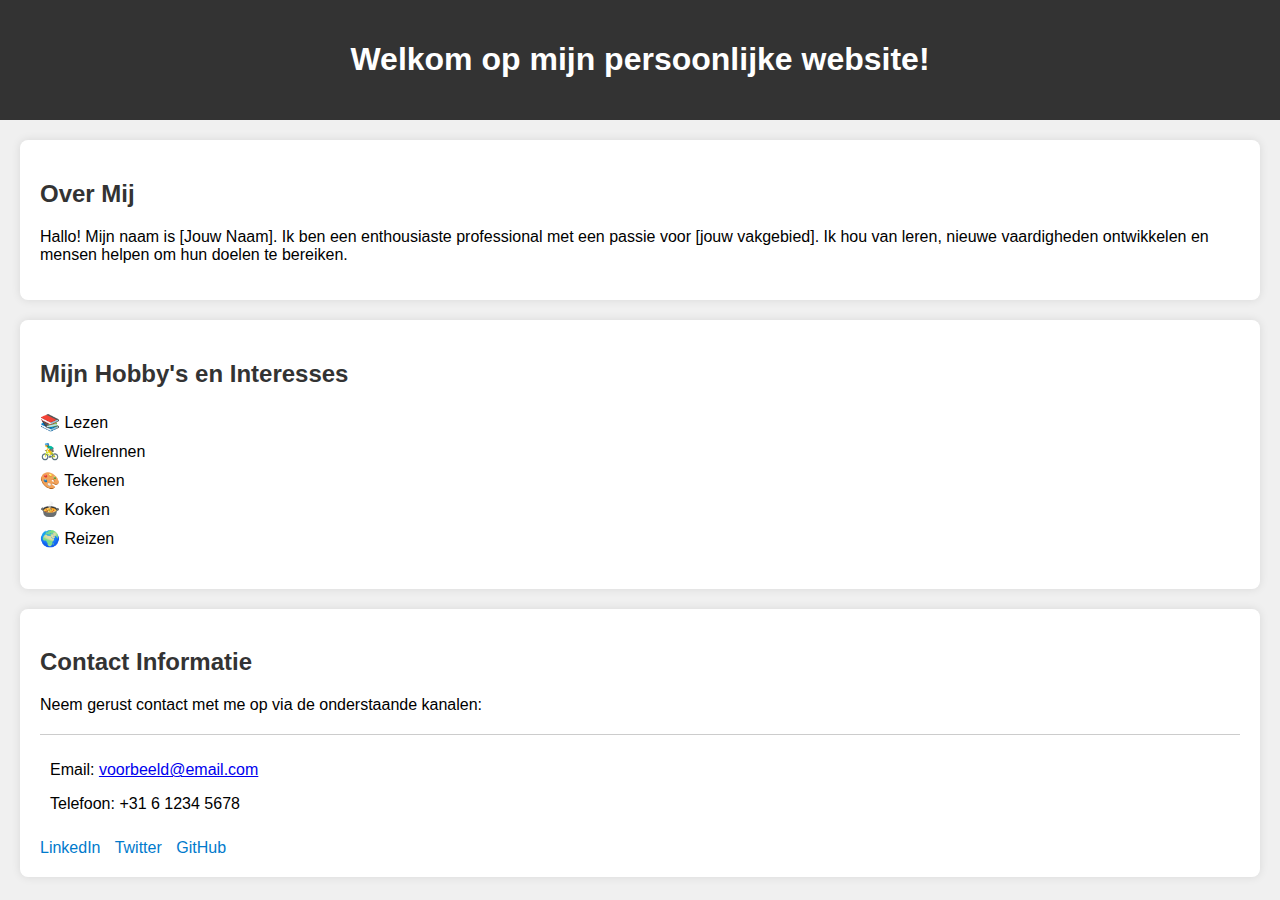
<file: index.html>
<!DOCTYPE html>
<html lang="en">
<head>
    <meta charset="UTF-8">
    <meta name="viewport" content="width=device-width, initial-scale=1.0">
    <title>Mijn Persoonlijke Website</title>
    <style>
        body {
            font-family: Arial, sans-serif;
            margin: 0;
            padding: 0;
            background-color: #f0f0f0;
        }
        header {
            background-color: #333;
            color: white;
            padding: 20px;
            text-align: center;
        }
        section {
            margin: 20px;
            padding: 20px;
            background-color: white;
            border-radius: 8px;
            box-shadow: 0px 0px 10px rgba(0, 0, 0, 0.1);
        }
        h2 {
            color: #333;
        }
        ul {
            list-style-type: none;
            padding: 0;
        }
        li {
            padding: 5px 0;
        }
        .contact-info {
            margin-top: 20px;
            padding: 10px;
            border-top: 1px solid #ccc;
        }
        .social-links a {
            color: #007acc;
            text-decoration: none;
            margin-right: 10px;
        }
    </style>
</head>
<body>

<header>
    <h1>Welkom op mijn persoonlijke website!</h1>
</header>

<section>
    <h2>Over Mij</h2>
    <p>Hallo! Mijn naam is [Jouw Naam]. Ik ben een enthousiaste professional met een passie voor [jouw vakgebied]. Ik hou van leren, nieuwe vaardigheden ontwikkelen en mensen helpen om hun doelen te bereiken.</p>
</section>

<section>
    <h2>Mijn Hobby's en Interesses</h2>
    <ul>
        <li>📚 Lezen</li>
        <li>🚴‍♂️ Wielrennen</li>
        <li>🎨 Tekenen</li>
        <li>🍲 Koken</li>
        <li>🌍 Reizen</li>
    </ul>
</section>

<section>
    <h2>Contact Informatie</h2>
    <p>Neem gerust contact met me op via de onderstaande kanalen:</p>
    <div class="contact-info">
        <p>Email: <a href="mailto:voorbeeld@email.com">voorbeeld@email.com</a></p>
        <p>Telefoon: +31 6 1234 5678</p>
    </div>
    <div class="social-links">
        <a href="https://linkedin.com" target="_blank">LinkedIn</a>
        <a href="https://twitter.com" target="_blank">Twitter</a>
        <a href="https://github.com" target="_blank">GitHub</a>
    </div>
</section>

</body>
</html>
</file>
